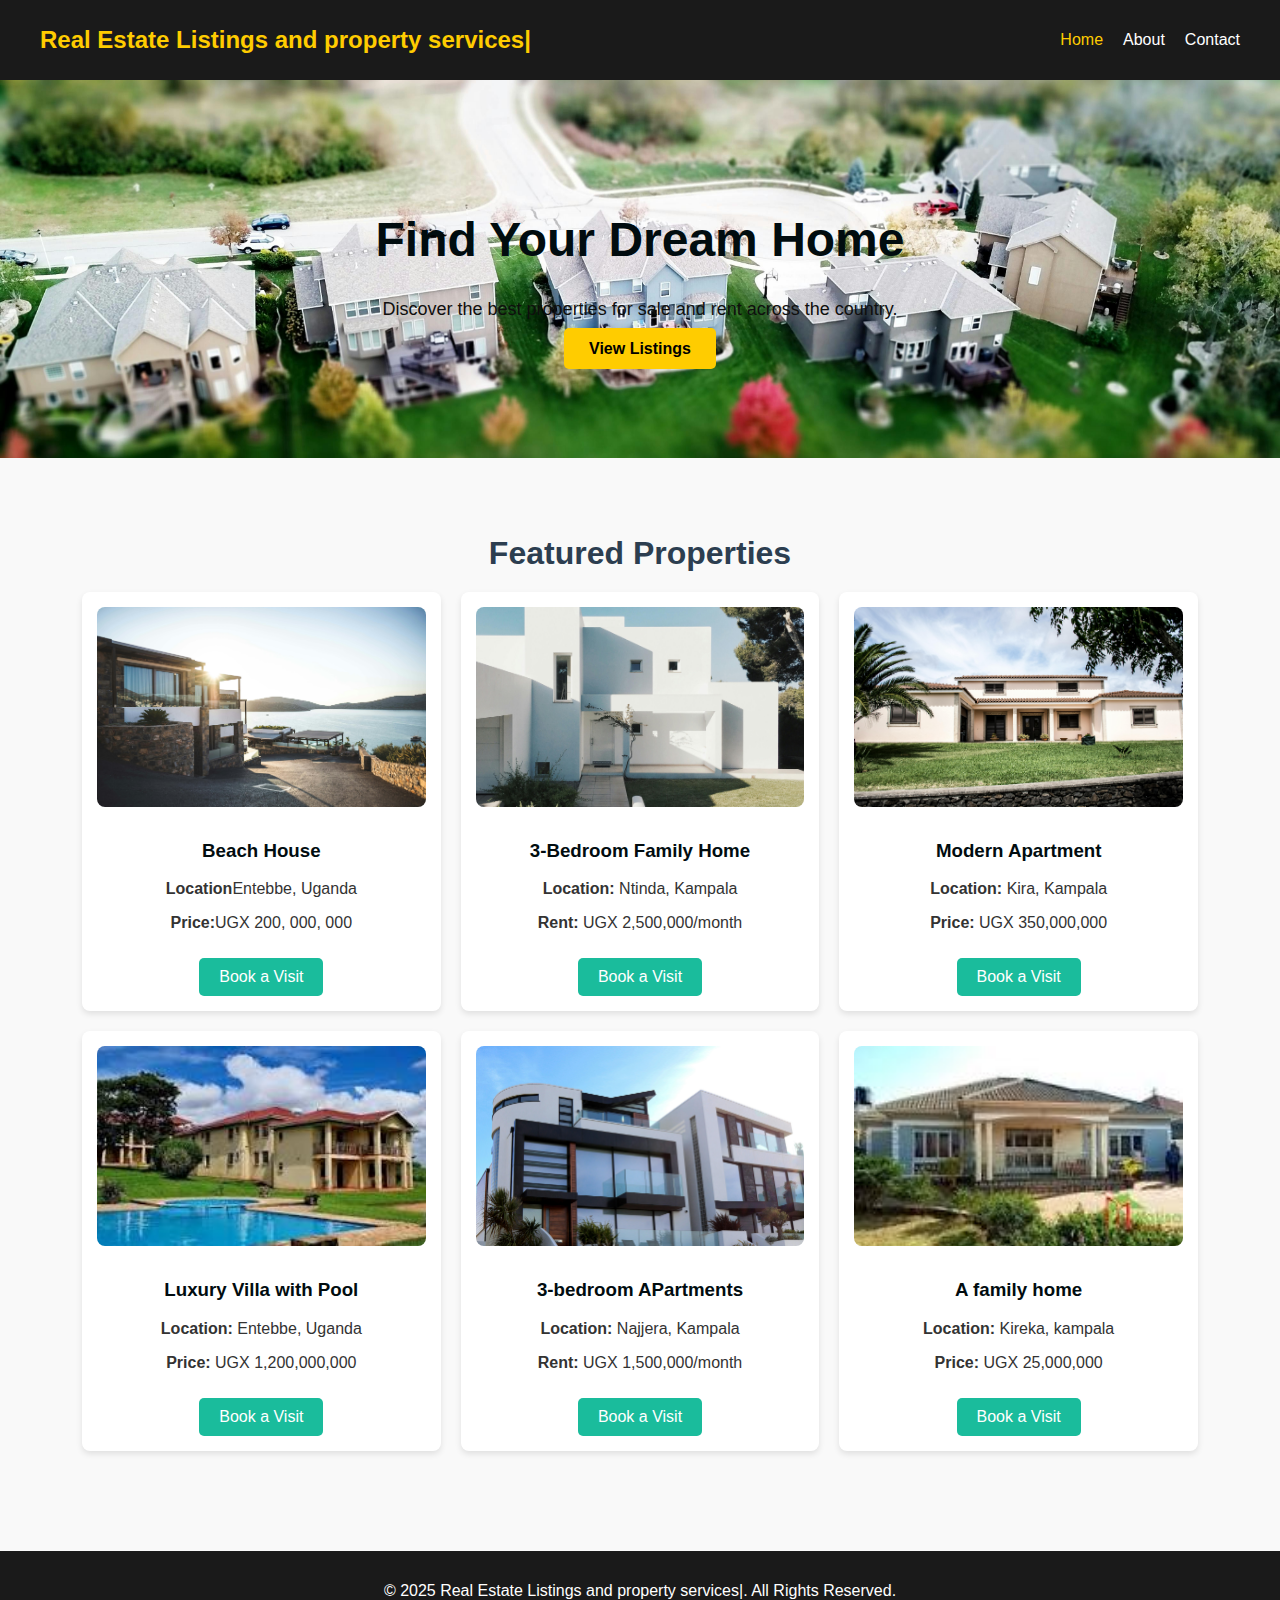
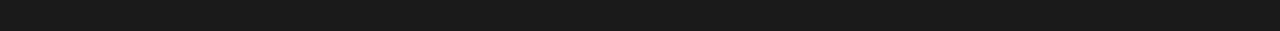
<file: index.html>
<!DOCTYPE html>
<html lang="en">
<head>
  <meta charset="UTF-8">
  <meta name="viewport" content="width=device-width, initial-scale=1.0">
  <title>Real Estate Listings and property services| Home</title>
  <link rel="stylesheet" href="style.css">
</head>
<body>


  <header>
    <nav class="navbar">
      <div class="logo">Real Estate Listings and property services|</div>
      <ul class="nav-links">
        <li><a href="index.html" class="active">Home</a></li>
        <li><a href="about.html">About</a></li>
        <li><a href="contact.html">Contact</a></li>
      </ul>
    </nav>
  </header>


  <section class="hero">
    <h1>Find Your Dream Home</h1>
    <p>Discover the best properties for sale and rent across the country.</p>
    <a href="#listings" class="btn">View Listings</a>
  </section>


  <section id="listings" class="listings">
    <h2>Featured Properties</h2>
    <div class="property-grid">

      <div class="property">
        <img src="images/house 2.jpg" alt="Beach House">
        <h3>Beach House</h3>
        <p><strong>Location</strong>Entebbe, Uganda</p>
        <P><strong>Price:</strong>UGX 200, 000, 000</P>
        <button class="book-btn">Book a Visit</button> 
      </div>
      

      <div class="property">
        <img src="images/house 4.jpg" alt="House for Rent" />
        <h3>3-Bedroom Family Home</h3>
        <p><strong>Location:</strong> Ntinda, Kampala</p>
        <p><strong>Rent:</strong> UGX 2,500,000/month</p>
        <button class="book-btn">Book a Visit</button>
      </div>

      <div class="property">
        <img src="images/house 1.jpg" alt="Apartment for Sale" />
        <h3>Modern Apartment</h3>
        <p><strong>Location:</strong> Kira, Kampala</p>
        <p><strong>Price:</strong> UGX 350,000,000</p>
        <button class="book-btn">Book a Visit</button>
      </div>


      <div class="property">
        <img src="images/download (7).jpg" alt="Luxury Villa" />
        <h3>Luxury Villa with Pool</h3>
        <p><strong>Location:</strong> Entebbe, Uganda</p>
        <p><strong>Price:</strong> UGX 1,200,000,000</p>
        <button class="book-btn">Book a Visit</button>
      </div>


        <div class="property">
        <img src="images/house 3.jpg" alt="Apartments" />
        <h3>3-bedroom APartments</h3>
        <p><strong>Location:</strong> Najjera, Kampala</p>
        <p><strong>Rent:</strong> UGX 1,500,000/month</p>
        <button class="book-btn">Book a Visit</button>
        </div>

      <div class="property">
        <img src="images/download (8).jpg" alt="Bangalo" />
        <h3>A family home</h3>
        <p><strong>Location:</strong> Kireka, kampala</p>
        <p><strong>Price:</strong> UGX 25,000,000</p>
        <button class="book-btn">Book a Visit</button>
      </div>
    </div>
  </section>
  
  
  <footer>
    <p>&copy; 2025 Real Estate Listings and property services|. All Rights Reserved.</p>
  </footer>

</body>
</html>
</file>
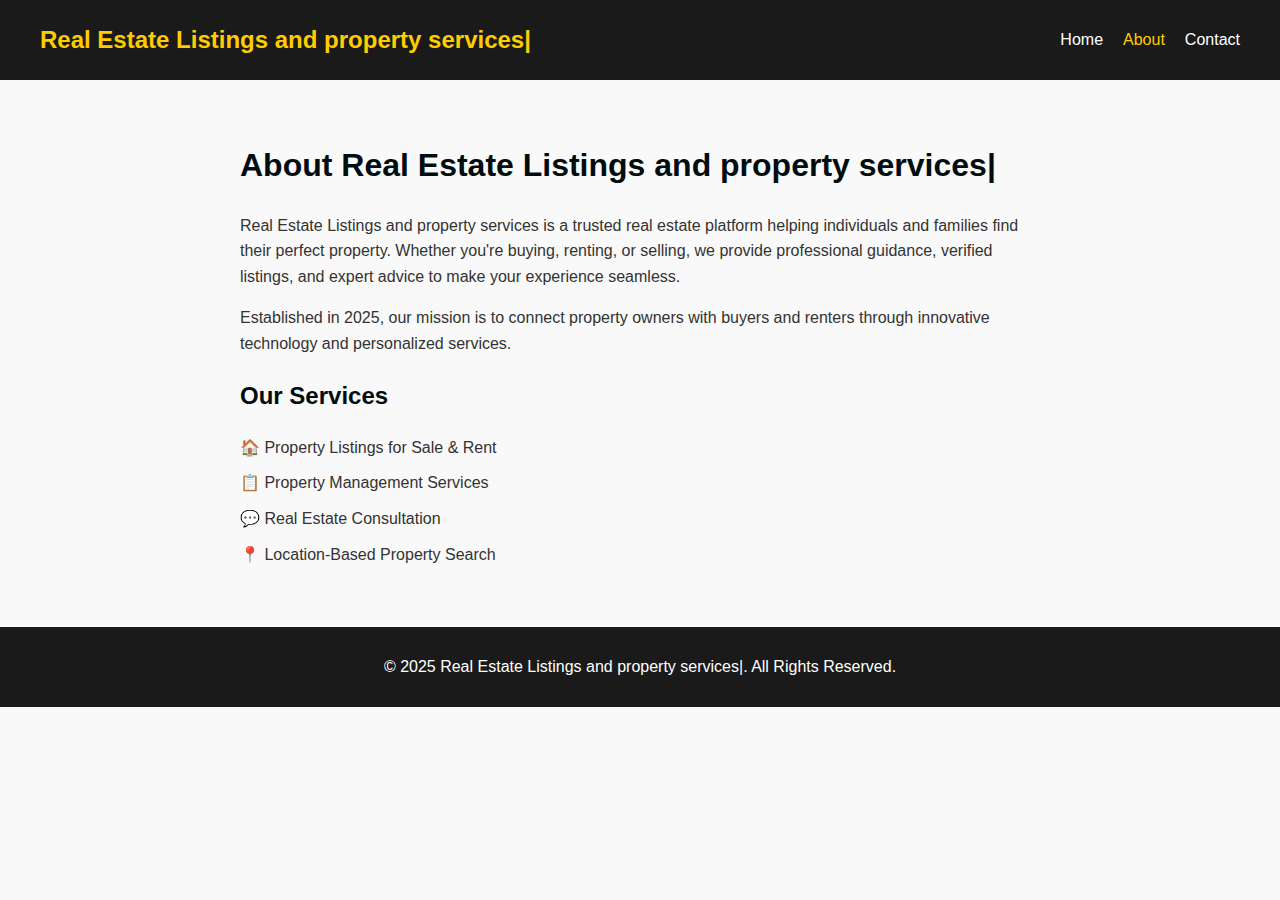
<file: about.html>
<!DOCTYPE html>
<html lang="en">
<head>
  <meta charset="UTF-8">
  <meta name="viewport" content="width=device-width, initial-scale=1.0">
  <title>About Us | Real Estate Listings and property services|</title>
  <link rel="stylesheet" href="style.css">
</head>
<body>

  
  <header>
    <nav class="navbar">
      <div class="logo">Real Estate Listings and property services|</div>
      <ul class="nav-links">
        <li><a href="index.html">Home</a></li>
        <li><a href="about.html" class="active">About</a></li>
        <li><a href="contact.html">Contact</a></li>
      </ul>
    </nav>
  </header>

  

  <section class="about">
    <h1>About Real Estate Listings and property services|</h1>
    <p>
      Real Estate Listings and property services is a trusted real estate platform helping individuals and families find their perfect property.
      Whether you're buying, renting, or selling, we provide professional guidance, verified listings, and 
      expert advice to make your experience seamless.
    </p>

    <p>
      Established in 2025, our mission is to connect property owners with buyers and renters through 
      innovative technology and personalized services.
    </p>

    <h2>Our Services</h2>
    <ul>
      <li>🏠 Property Listings for Sale & Rent</li>
      <li>📋 Property Management Services</li>
      <li>💬 Real Estate Consultation</li>
      <li>📍 Location-Based Property Search</li>
    </ul>
  </section>

  
  <footer>
    <p>&copy; 2025 Real Estate Listings and property services|. All Rights Reserved.</p>
  </footer>

</body>
</html>
</file>
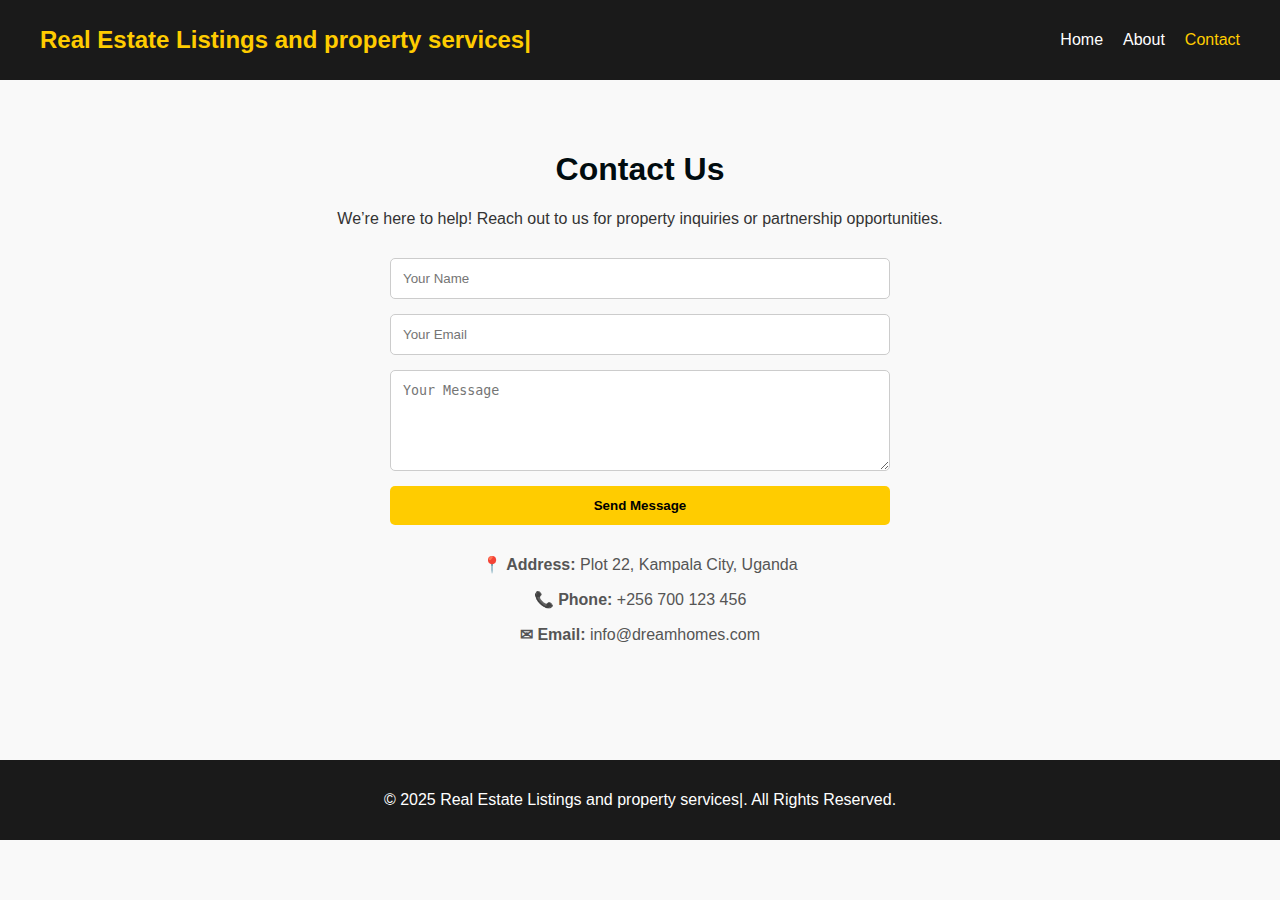
<file: contact.html>
<!DOCTYPE html>
<html lang="en">
<head>
  <meta charset="UTF-8">
  <meta name="viewport" content="width=device-width, initial-scale=1.0">
  <title>Contact Us | Real Estate Listings and property services|</title>
  <link rel="stylesheet" href="style.css">
</head>
<body>

  
  <header>
    <nav class="navbar">
      <div class="logo">Real Estate Listings and property services|</div>
      <ul class="nav-links">
        <li><a href="index.html">Home</a></li>
        <li><a href="about.html">About</a></li>
        <li><a href="contact.html" class="active">Contact</a></li>
      </ul>
    </nav>
  </header>


  <section class="contact">
    <h1>Contact Us</h1>
    <p>We’re here to help! Reach out to us for property inquiries or partnership opportunities.</p>

    <form class="contact-form">
      <input type="text" placeholder="Your Name" required>
      <input type="email" placeholder="Your Email" required>
      <textarea placeholder="Your Message" rows="5" required></textarea>
      <button type="submit">Send Message</button>
    </form>

    <div class="contact-info">
      <p><strong>📍 Address:</strong> Plot 22, Kampala City, Uganda</p>
      <p><strong>📞 Phone:</strong> +256 700 123 456</p>
      <p><strong>✉ Email:</strong> info@dreamhomes.com</p>
    </div>
  </section>


  <footer>
    <p>&copy; 2025 Real Estate Listings and property services|. All Rights Reserved.</p>
  </footer>

</body>
</html>
</file>
<file: style.css>
body {
  font-family: 'Poppins', Arial, sans-serif;
  margin: 0;
  background: #f9f9f9;
  color: #333;
}

h1, h2, h3 {
  color: #010c0f;
}

a {
  text-decoration: none;
}



.navbar {
  display: flex;
  justify-content: space-between;
  align-items: center;
  background: #1a1a1a;
  padding: 15px 40px;
}

.logo {
  color: #ffcc00;
  font-size: 24px;
  font-weight: bold;
}

.nav-links {
  list-style: none;
  display: flex;
  gap: 20px;
}

.nav-links a {
  color: white;
  font-weight: 500;
}

.nav-links a:hover,
.nav-links a.active {
  color: #ffcc00;
}



.hero {
  background: url(images/logo\ 2x.jpg) no-repeat center center /cover;
  color: rgb(15, 15, 14);
  text-align: center;
  padding: 100px 20px;
}

.hero h1 {
  font-size: 48px;
}

.hero p {
  font-size: 18px;
  margin: 10px 0 20px;
}

.btn {
  background: #ffcc00;
  color: black;
  padding: 12px 25px;
  border-radius: 5px;
  font-weight: bold;
}

.btn:hover {
  background: #ff9900;
}


.listings {
  text-align: center;
  padding: 50px 20px;
}

.listings h2 {
  font-size: 2em;
  color: #2c3e50;
  margin-bottom: 20px;
}

.property-grid {
  display: grid;
  grid-template-columns: repeat(auto-fit, minmax(280px, 1fr));
  gap: 20px;
  width: 90%;
  margin: auto;
}

.property {
  background: white;
  border-radius: 8px;
  box-shadow: 0 3px 6px rgba(0, 0, 0, 0.1);
  padding: 15px;
  transition: transform 0.3s;
}

.property:hover {
  transform: translateY(-5px);
}

.property img {
  width: 100%;
  height: 200px;
  border-radius: 8px;
  object-fit: cover;
  margin-bottom: 10px;
}

.book-btn {
  background: #1abc9c;
  color: white;
  border: none;
  padding: 10px 20px;
  font-size: 1em;
  border-radius: 5px;
  cursor: pointer;
  margin-top: 10px;
}

.book-btn:hover {
  background: #16a085;
}



.about {
  max-width: 800px;
  margin: 60px auto;
  padding: 0 20px;
  line-height: 1.6;
}

.about ul {
  text-align: left;
  list-style: none;
  padding: 0;
}

.about li {
  margin: 10px 0;
}



.contact {
  text-align: center;
  padding: 50px 20px;
}

.contact-form {
  max-width: 500px;
  margin: 30px auto;
  display: flex;
  flex-direction: column;
  gap: 15px;
}

.contact-form input,
.contact-form textarea {
  padding: 12px;
  border: 1px solid #ccc;
  border-radius: 5px;
}

.contact-form button {
  background: #ffcc00;
  border: none;
  padding: 12px;
  cursor: pointer;
  font-weight: bold;
  border-radius: 5px;
}

.contact-form button:hover {
  background: #ff9900;
}

.contact-info {
  margin-top: 30px;
  color: #555;
}



footer {
  background: #1a1a1a;
  color: white;
  text-align: center;
  padding: 15px 0;
  margin-top: 50px;
}
</file>
